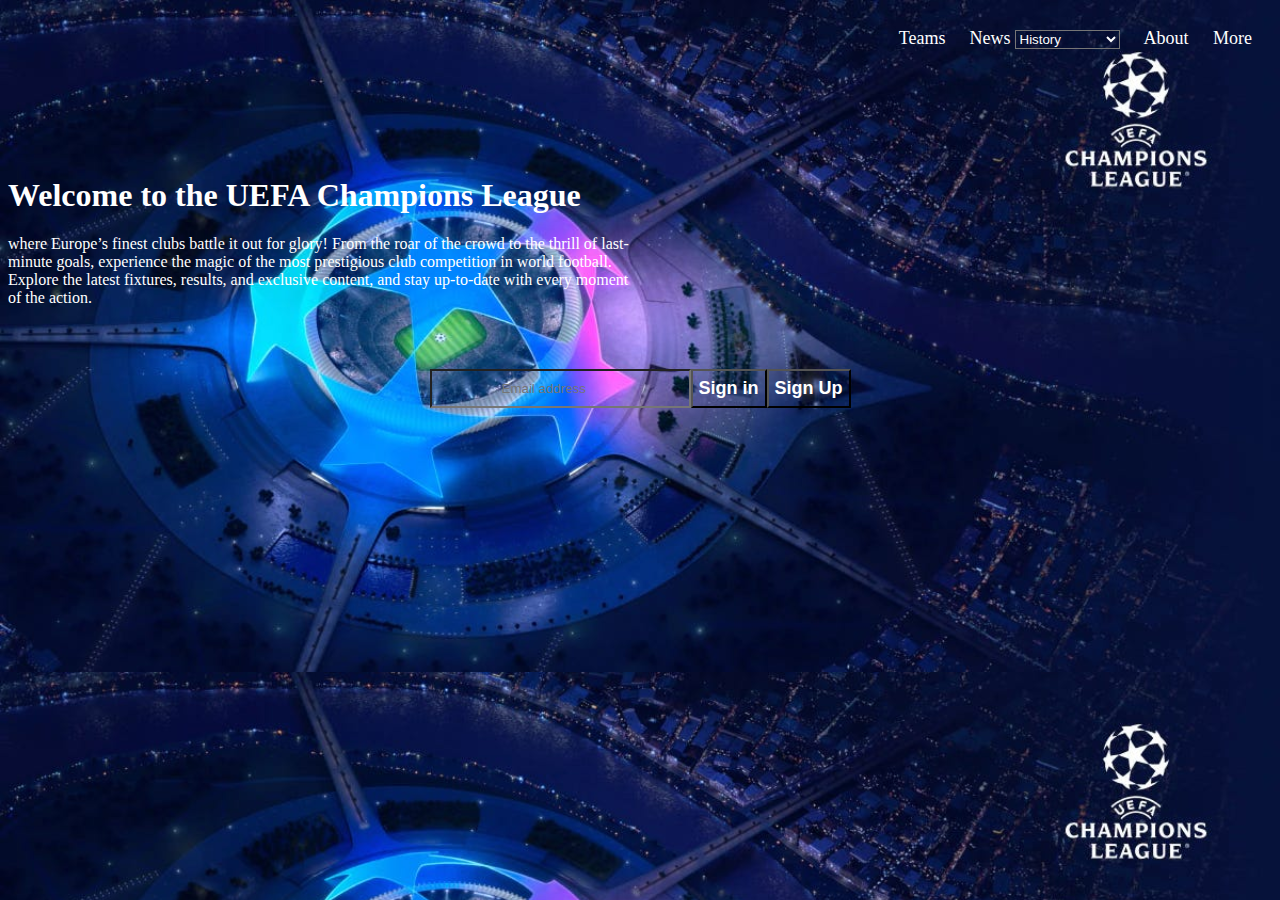
<file: POPID00110/index.html>
<!DOCTYPE html>
<html lang="en">
  <head>
    <meta charset="UTF-8" />
    <meta name="viewport" content="width=device-width, initial-scale=1.0" />
    <title>Landing Page</title>
    <link rel="stylesheet" href="./landingpage.css" />
  </head>
  <body>
    <header>
      <div class="nbar"></div>
      <nav>
        <a href="#">Teams</a>
        <a href="#">News</a>
        <select name="history" id="history">
          <option value="his" class="op">History</option>
          <option value="seasons" class="op">Seasons</option>
          <option value="ats" class="op" >All-Time Stats</option>
          <option value="Teams" class="op">Teams</option>
          <option value="video" class="op">Videos</option>
          <option value="mt" class="op">Most Titles</option>
        </select>
        <a href="#">About </a>
        <a href="#">More</a>
      </nav>
    </header>

    <main>
      <section class="content">
        <div class="fcontent">
          <h1>Welcome to the UEFA Champions League</h1>
          <p>
            where Europe’s finest clubs battle it out for glory! From the roar
            of the crowd to the thrill of last-minute goals, experience the
            magic of the most prestigious club competition in world football.
            Explore the latest fixtures, results, and exclusive content, and
            stay up-to-date with every moment of the action.
          </p>
        </div>
      </section>
      <section class="scontent">
        <div class="sign">
          <input type="mail" placeholder="Email address" class="mail" />
          <button class="in">Sign in</button>
          <button class="up">Sign Up</button>
        </div>
      </section>
    </main>
  </body>
</html>
</file>
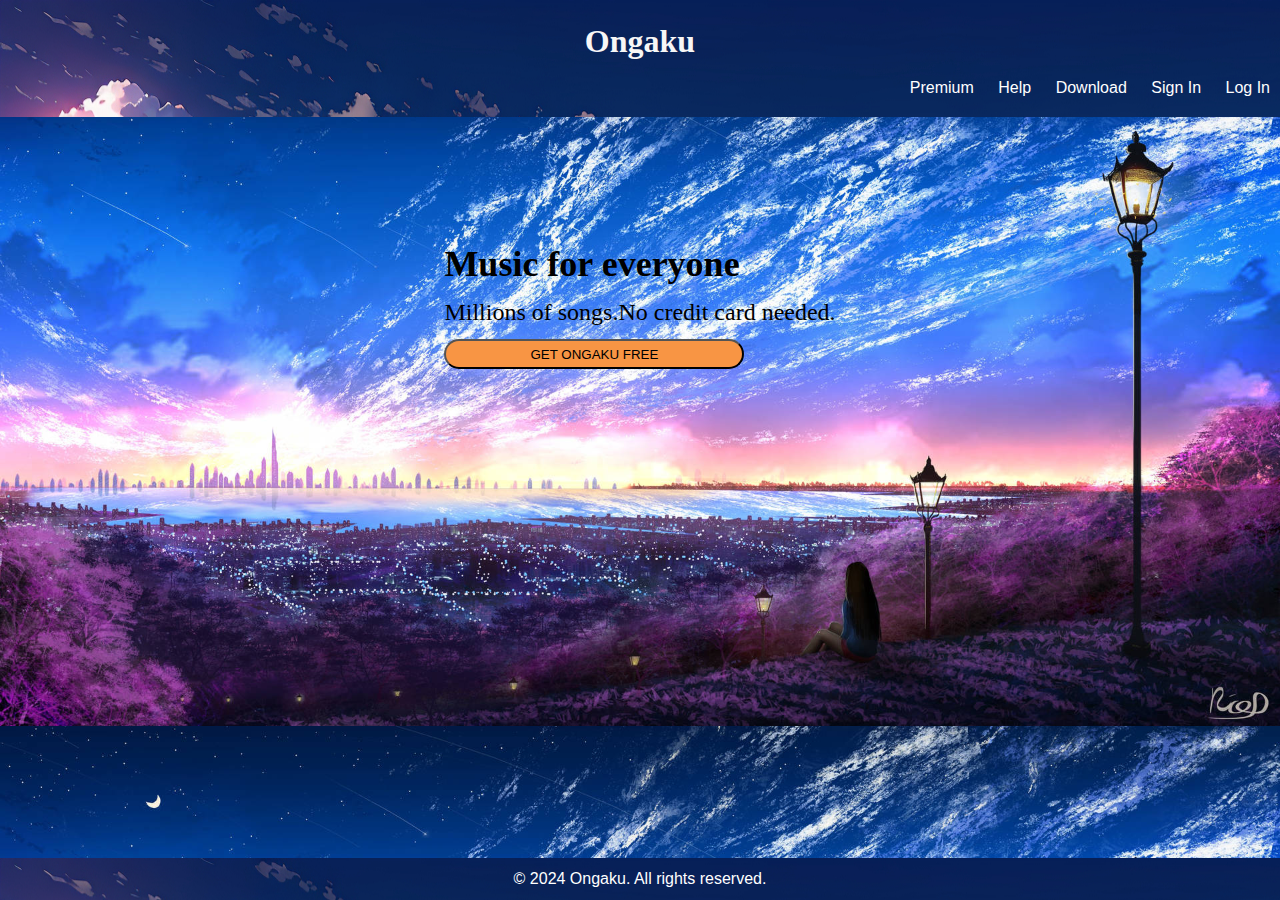
<file: POPID00111/homepage.html>
<!DOCTYPE html>
<html lang="en">
<head>
    <meta charset="UTF-8">
    <meta name="viewport" content="width=device-width, initial-scale=1.0">
    <title>HOME PAGE</title>
    <link rel="stylesheet" href="./homepage.css">
</head>
    
<body>
    <header>
        <h1>Ongaku</h1>
        <nav>
            <ul>
                <li><a href="#premium">Premium</a></li>
                <li><a href="#help">Help</a></li>
                <li><a href="#download">Download</a></li>
                <li><a href="#signup">Sign In</a></li>
                <li><a href="login">Log In</a></li>
            </ul>
        </nav>
    </header>
    <main>
        <section class="home">
            <div class="frontpage">
            <h2>Music for everyone</h2>
            <p>Millions of songs.No credit card needed.</p>
            <button>GET ONGAKU FREE </button>
            </div>
        </section>
    </main>
    <footer>
        <p>&copy; 2024 Ongaku. All rights reserved.</p>
    </footer>


    
</body>
</html>
</file>
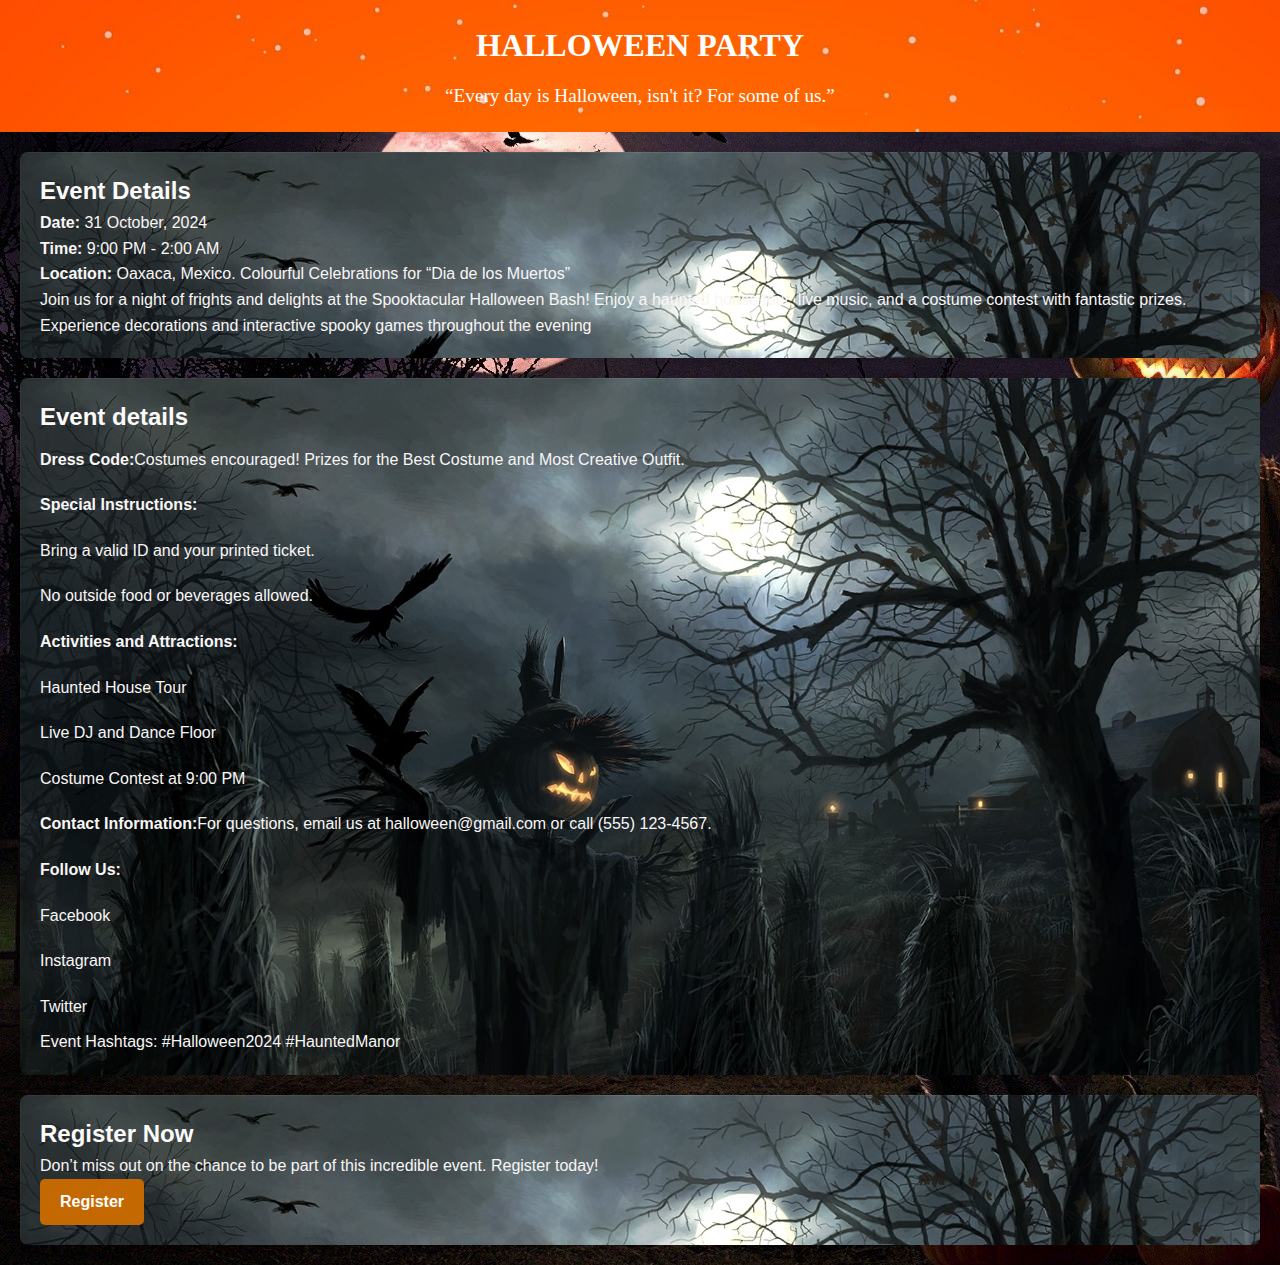
<file: POPID00118/eventpage.html>
<!DOCTYPE html>
<html lang="en">
  <head>
    <meta charset="UTF-8" />
    <meta name="viewport" content="width=device-width, initial-scale=1.0" />
    <title>EVENT PAGE</title>
    <link rel="stylesheet" href="./eventpage.css" />
  </head>
  <body>
    <header>
      <h1>HALLOWEEN PARTY</h1>
      <p>“Every day is Halloween, isn't it? For some of us.”</p>
    </header>

    <section class="event-details">
      <h2>Event Details</h2>
      <p><strong>Date:</strong> 31 October, 2024</p>
      <p><strong>Time:</strong> 9:00 PM - 2:00 AM</p>
      <p>
        <strong>Location:</strong> Oaxaca, Mexico. Colourful Celebrations for
        “Dia de los Muertos”
      </p>
      <p>
        Join us for a night of frights and delights at the Spooktacular
        Halloween Bash! Enjoy a haunted house tour, live music, and a costume
        contest with fantastic prizes. Experience  decorations and
        interactive spooky games throughout the evening
      </p>
    </section>

    <section class="schedule">
      <h2>Event details</h2>
      <ul>
        <li>
          <strong>Dress Code:</strong>Costumes encouraged! Prizes for the Best
          Costume and Most Creative Outfit.
        </li>
        <li><strong>Special Instructions:</strong></li>
        <li>Bring a valid ID and your printed ticket.</li>
        <li>No outside food or beverages allowed.</li>
        <li><strong>Activities and Attractions:</strong></li>
        <li>Haunted House Tour</li>
        <li>Live DJ and Dance Floor</li>
        <li>Costume Contest at 9:00 PM</li>
        <li>
          <strong>Contact Information:</strong>For questions, email us at
          halloween@gmail.com or call (555) 123-4567.
          <li><strong>Follow Us:</strong></li>
          <li>Facebook</li>
          <li>Instagram</li>
          <li>Twitter</li>
          <p>Event Hashtags: #Halloween2024 #HauntedManor</p>
        </li>
        
      </ul>
    </section>

    <section class="registration">
      <h2>Register Now</h2>
      <p>
        Don’t miss out on the chance to be part of this incredible event.
        Register today!
      </p>
      <a href="#" class="button">Register</a>
    </section>
  </body>
</html>
</file>
<file: POPID00110/landingpage.css>
body{
    background-color: black;
    background-image:url(./Assets/1_Hl5ZDBVbcxlUdc2CP7BWCw.jpg) ;
    background-size: cover;
}
header {
    display: flex;
    justify-content: space-between;
    align-items: center;
    padding: 20px;
    background-color:transparent ;
}

header nav a{
    color: #fff;
    margin-left: 20px;
    text-decoration: none;
    font-size: large;
}
.content{
    position: relative;
    width: 50%;
    height: 300px;
    display: flex;
    align-items: center;
    justify-content:  left;
}

.fcontent{
    margin-top: 40px;
    color: #fff;
}
.sign{
    display: flex;
    justify-content: center;

}
.mail{
    background-color:transparent ;
    padding: 10px;
    padding-left: 70px;
    color: #fff;
}
button{
    background-color: transparent;
    color: #fff;
    font-size: large;
    font-weight: bold;
}
select{
    font-family: Arial, Helvetica, sans-serif;
    background-color: transparent;
    color: #fff 
    
}
.op{
    color: black;
}
</file>
<file: POPID00111/homepage.css>
body, h1, h2, p, ul, li {
    margin: 0;
    padding: 0;
}

body {
    font-family: Arial, sans-serif;
    line-height: 1.6;
    color: #0e0d0d;
    background-color: #f7f6f6;
    background-image: url(./Assets/anime-4k-4961X2813-wallpaper-vekcu58ykv6lkn0g.jpeg);
    background-size: cover;

}

header {
    background: #333;
    color: #f7f6f6;
    padding: 1rem 0;
    text-align: end;
    background-image: url(./Assets/wallpapersden.com_the-landscape-hd-anime-illustrator_1952x1120.jpg);
}

header h1 {
    text-align: center;
    margin-bottom: 0.5rem;
    font-family: cursive;
}

nav ul {
    list-style: none;
    padding: 0;
}

nav ul li {
    display: inline;
    margin: 0 10px;
}

nav ul li a {
    color: #fff;
    text-decoration: none;
}
.home{ 
    position: relative;
    width: 100%;
    height: 300px;
    display: flex;
    align-items: center;
    justify-content:  center;
    color: black;
    font-size: x-large;
    font-family: cursive;

}
.frontpage{
    margin-top: 40px;
    color: #000000;

}
button{
    height: 30px;
    width: 300px;
    border-radius: 20px;
    background-color: rgb(248, 149, 68);
}
main {
    padding: 1rem;
}

section {
    margin-bottom: 2rem;
}

footer {
    background: #333;
    color: #fff;
    text-align: center;
    padding: 0.5rem 0;
    position: absolute;
    width: 100%;
    bottom: 0;
    background-image: url(./Assets/wallpapersden.com_the-landscape-hd-anime-illustrator_1952x1120.jpg);
}
</file>
<file: POPID00118/eventpage.css>
* {
    margin: 0;
    padding: 0;
    box-sizing: border-box;
}

body {
    font-family: Arial, sans-serif;
    line-height: 1.6;
    color: hsl(0, 23%, 97%);
    background-color: #f4f4f4;
    background-image: url(./Assets/5b2fc74b7d0a05236f37b98b9e0f0d5e.jpg);
}

header {
    background: #333;
    color: #fff;
    padding: 20px;
    text-align: center;
    background-image: url(./Assets/2017-funny-halloween-vector-background.jpg);
    font-family: fantasy;

}

header h1 {
    margin-bottom: 10px;
}

header p {
    font-size: 1.2em;
}

.event-details, .schedule, .registration {
    background: #fff;
    padding: 20px;
    margin: 20px;
    border-radius: 8px;
    box-shadow: 0 0 10px rgba(0, 0, 0, 0.1);
    background-image: url(./Assets/7085031465b6b2b795d49b606b2ff5fe.jpeg);
}

.event-details h2, .schedule h2, .registration h2 {
    color: hsl(0, 43%, 99%);
}

ul {
    list-style-type: none;
}

ul li {
    padding: 10px 0;
}

.registration .button {
    display: inline-block;
    padding: 10px 20px;
    background:#c46902;
    color: #fff;
    text-decoration: none;
    border-radius: 5px;
    font-weight: bold;
}

.registration .button:hover {
    background: #2ab300;
}
</file>
